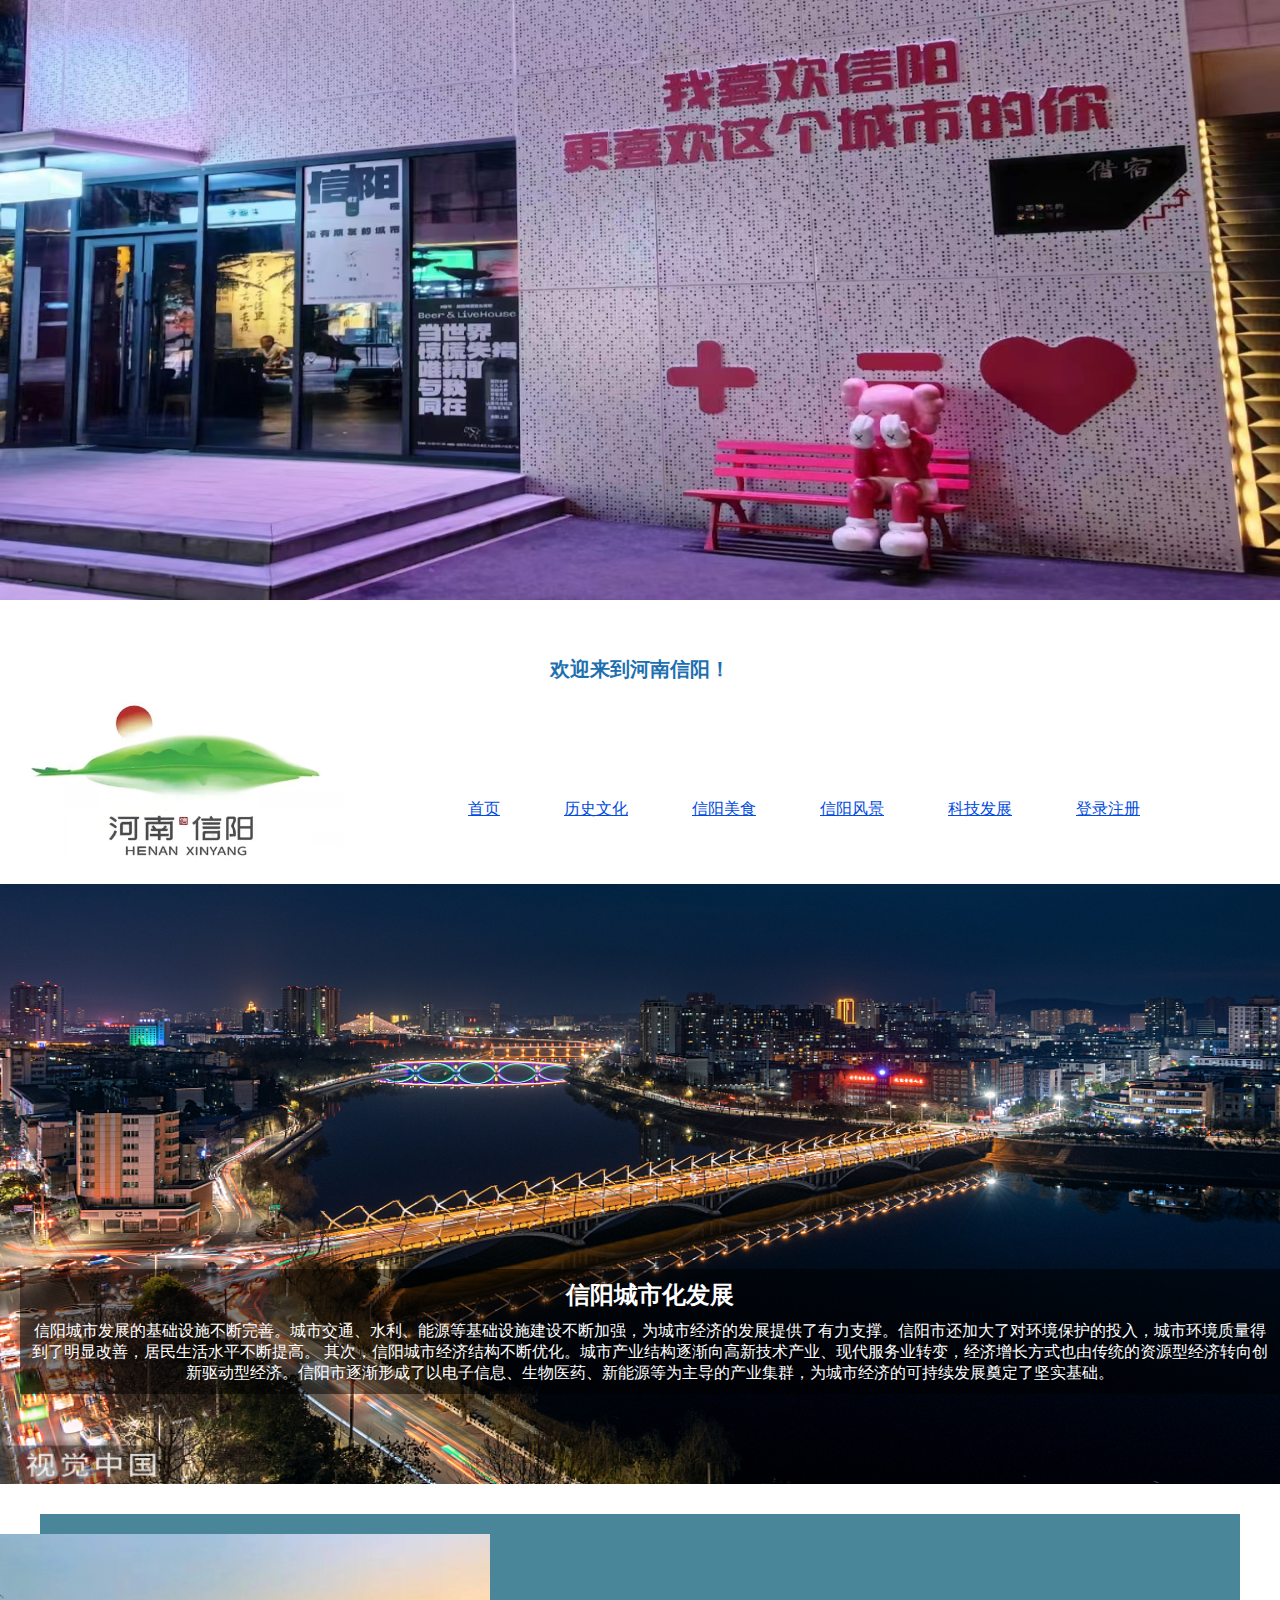
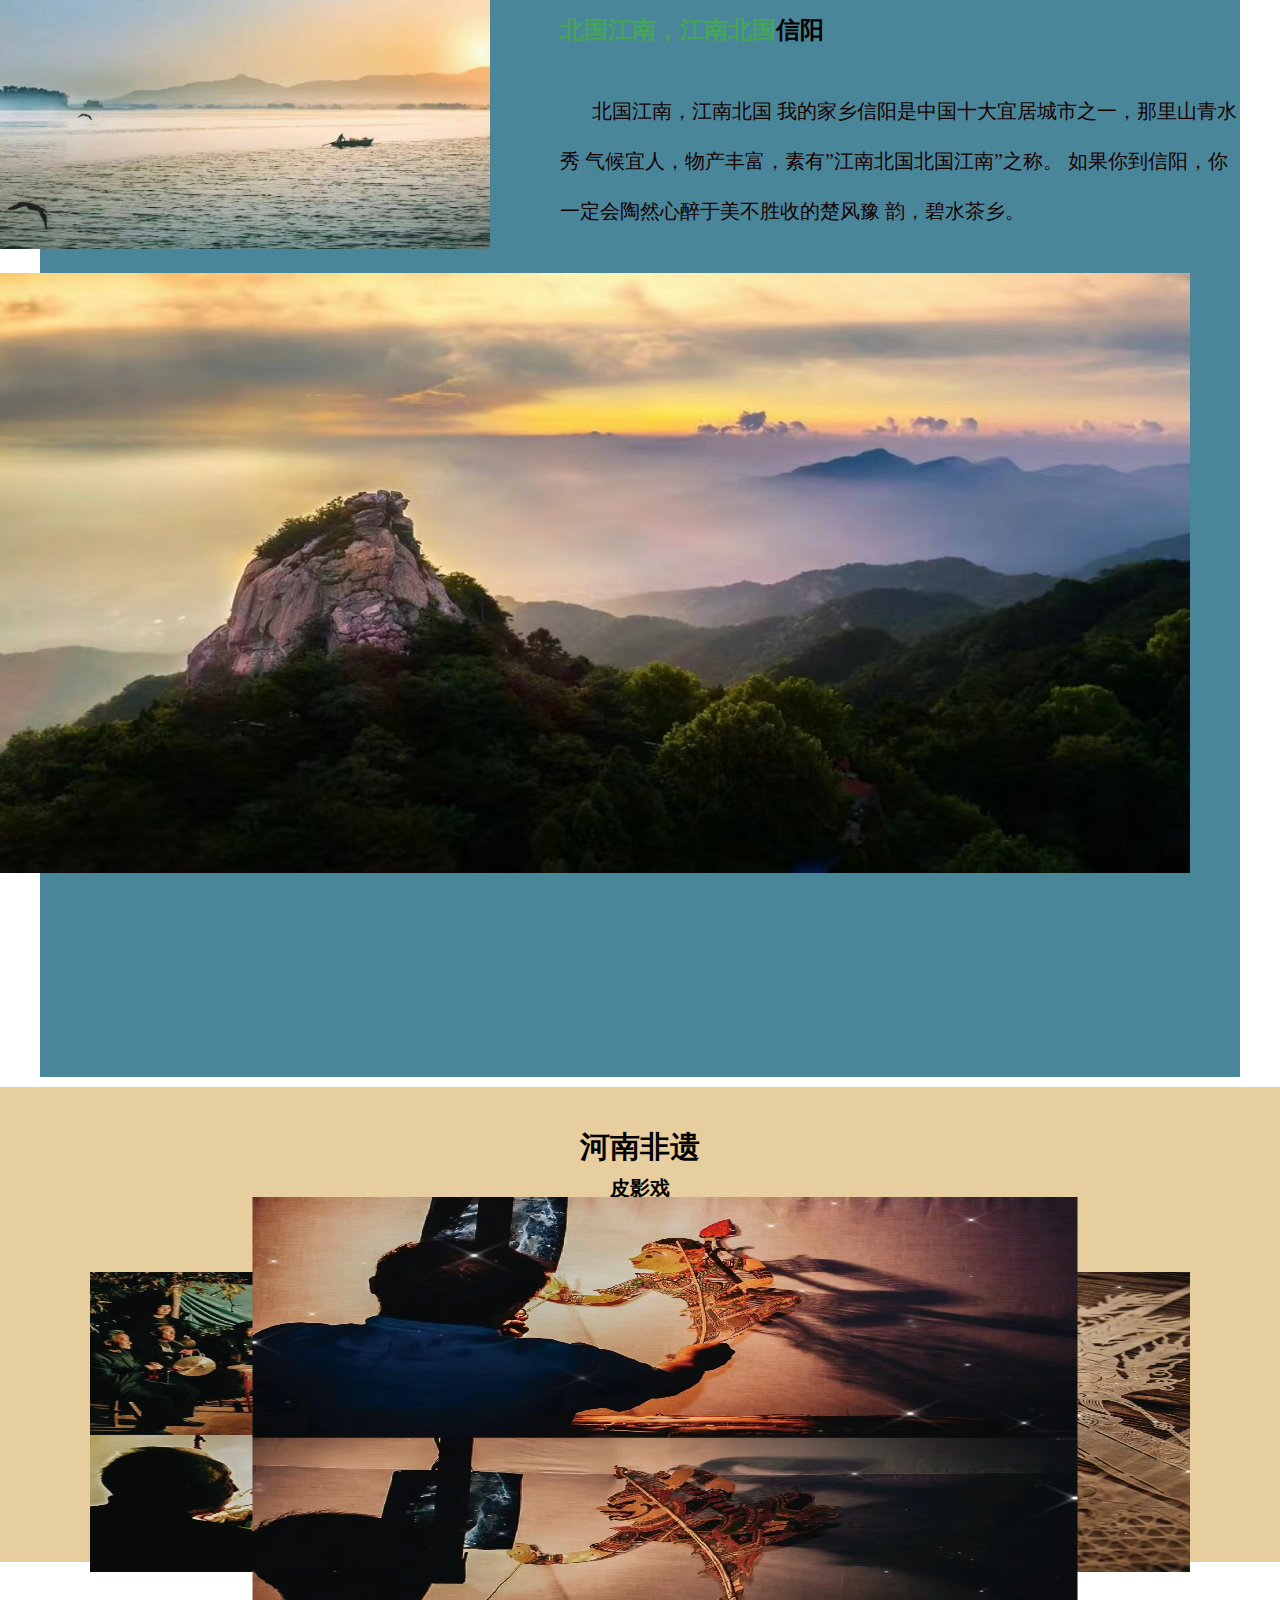
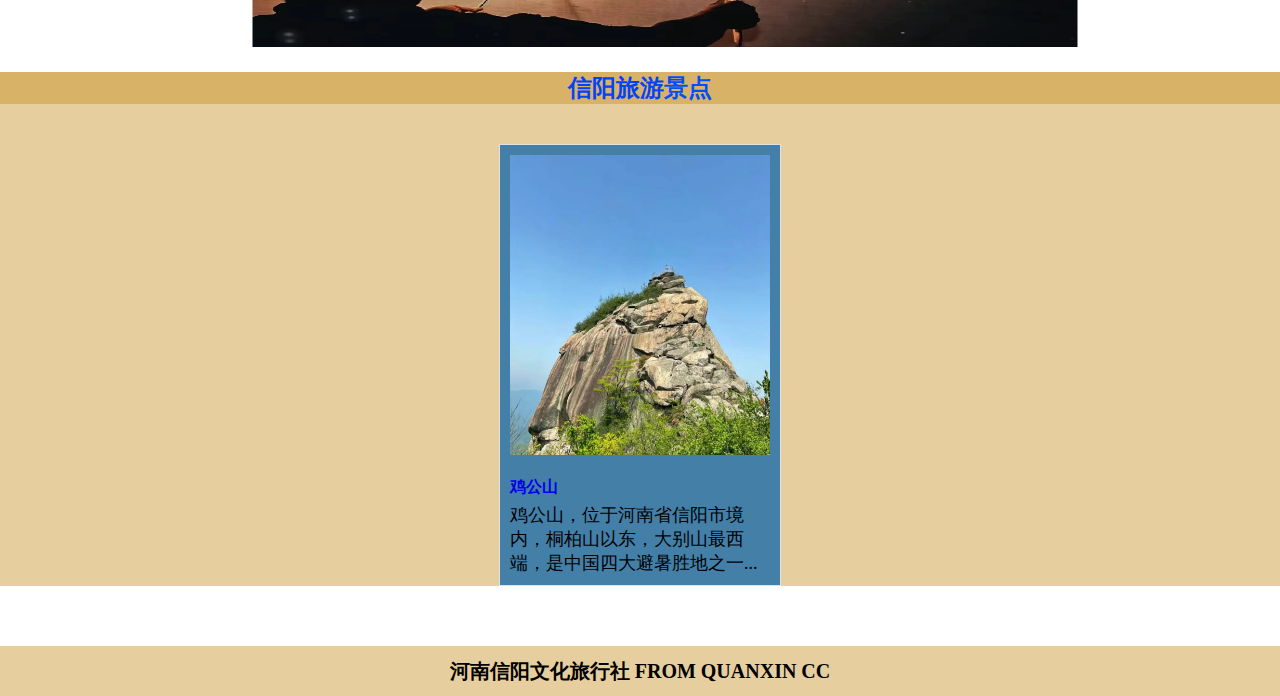
<file: index.html>
﻿<!DOCTYPE html>
<html lang="en">

<head>
    <meta charset="UTF-8">
    <meta http-equiv="X-UA-Compatible" content="IE=edge">
    <meta name="viewport" content="width=device-width, initial-scale=1.0">
    <title>我的家乡河南信阳</title>
    <link rel="stylesheet" href="./css/style.css">
    <link rel="stylesheet" href="./css/index.css">
    <style type="text/css">
        * {
            margin: 0px;
            padding: 0px;
        }
    </style>
</head>

<body>
    <img src="./images/z1.jpg" alt="" style="height: 600px; width: 100%;">
    <div id="title" style="font-size: 50px;">
        <div>
            欢迎来到河南信阳！
        </div>
        <img src="images/logo1.png" alt="" style="height: 200px">
    </div>
    <nav>
        <div class="nav_list">
            <a href="./index.html">首页</a>
            <a href="./history.html">历史文化</a>
            <a href="./food.html">信阳美食</a>
            <a href="./view.html">信阳风景</a>
            <a href="./economy.html">科技发展</a>
            <a href="./login.html">登录注册</a>

        </div>
    </nav>
    <div id="banner">
        <img src="./images/a1.jpg" alt="" style="height: 600px; width: 100%;">
        <div class="banner-text">
            <h2>信阳城市化发展</h2>
            <p>信阳城市发展的基础设施不断完善。城市交通、水利、能源等基础设施建设不断加强，为城市经济的发展提供了有力支撑。信阳市还加大了对环境保护的投入，城市环境质量得到了明显改善，居民生活水平不断提高。

                其次，信阳城市经济结构不断优化。城市产业结构逐渐向高新技术产业、现代服务业转变，经济增长方式也由传统的资源型经济转向创新驱动型经济。信阳市逐渐形成了以电子信息、生物医药、新能源等为主导的产业集群，为城市经济的可持续发展奠定了坚实基础。</p>
        </div>
    </div>
    <div class="aboutxinyang">
        <img class="aboutxinyang_left" src="./images/a2.jpg" alt="">
        <img class="aboutxinyang-a" src="./images/xinyang.jpg" alt="">
        <div class="aboutxinyang_right" style="margin-left: 20px;">
            <h2><span>北国江南，江南北国</span>信阳</h2>
            <p>北国江南，江南北国 我的家乡信阳是中国十大宜居城市之一，那里山青水秀 气候宜人，物产丰富，素有”江南北国北国江南”之称。 如果你到信阳，你一定会陶然心醉于美不胜收的楚风豫 韵，碧水茶乡。
            </p>
        </div>
    </div>
    <div id="remen">
        <h2>河南非遗<br><span>皮影戏</span></h2>
        <div class="container">
            <div class="box">
                <img class="front" src="./images/a4.jpg" alt="PIC" style="height: 300px; width: 50%;">
                <img class="back" src="./images/a3.jpg" alt="PIC" style="height:  300px; width: 50%;">
                <img class="active" src="./images/a5.jpg" alt="PIC" style="height: 300px; width: 50%;">
                <div class="btns">
                    <span class="btn">&lt;</span>
                    <span class="btn">&gt;</span>
                </div>
            </div>
        </div>
    </div>


    <div id="information">
        <h2><span>信阳旅游</span>景点
        </h2>
        <ul class="more_list more_list2">
            <a href="jingdian1.html">
                <li>
                    <img src="./images/a6.jpg" alt="" style="height: 300px; width: 100%;">
                    <p class="more_list_title more_list_title2" >鸡公山
                    </p>
                    <p class="more_list_txt more_list_txt2">鸡公山，位于河南省信阳市境内，桐柏山以东，大别山最西端，是中国四大避暑胜地之一...</p>
                </li>
            </a>
        
        </ul>

    </div>

    <footer>
       河南信阳文化旅行社  FROM QUANXIN CC
    </footer>
</body>


</html>
<script src="./js/picture.js"></script>
</file>
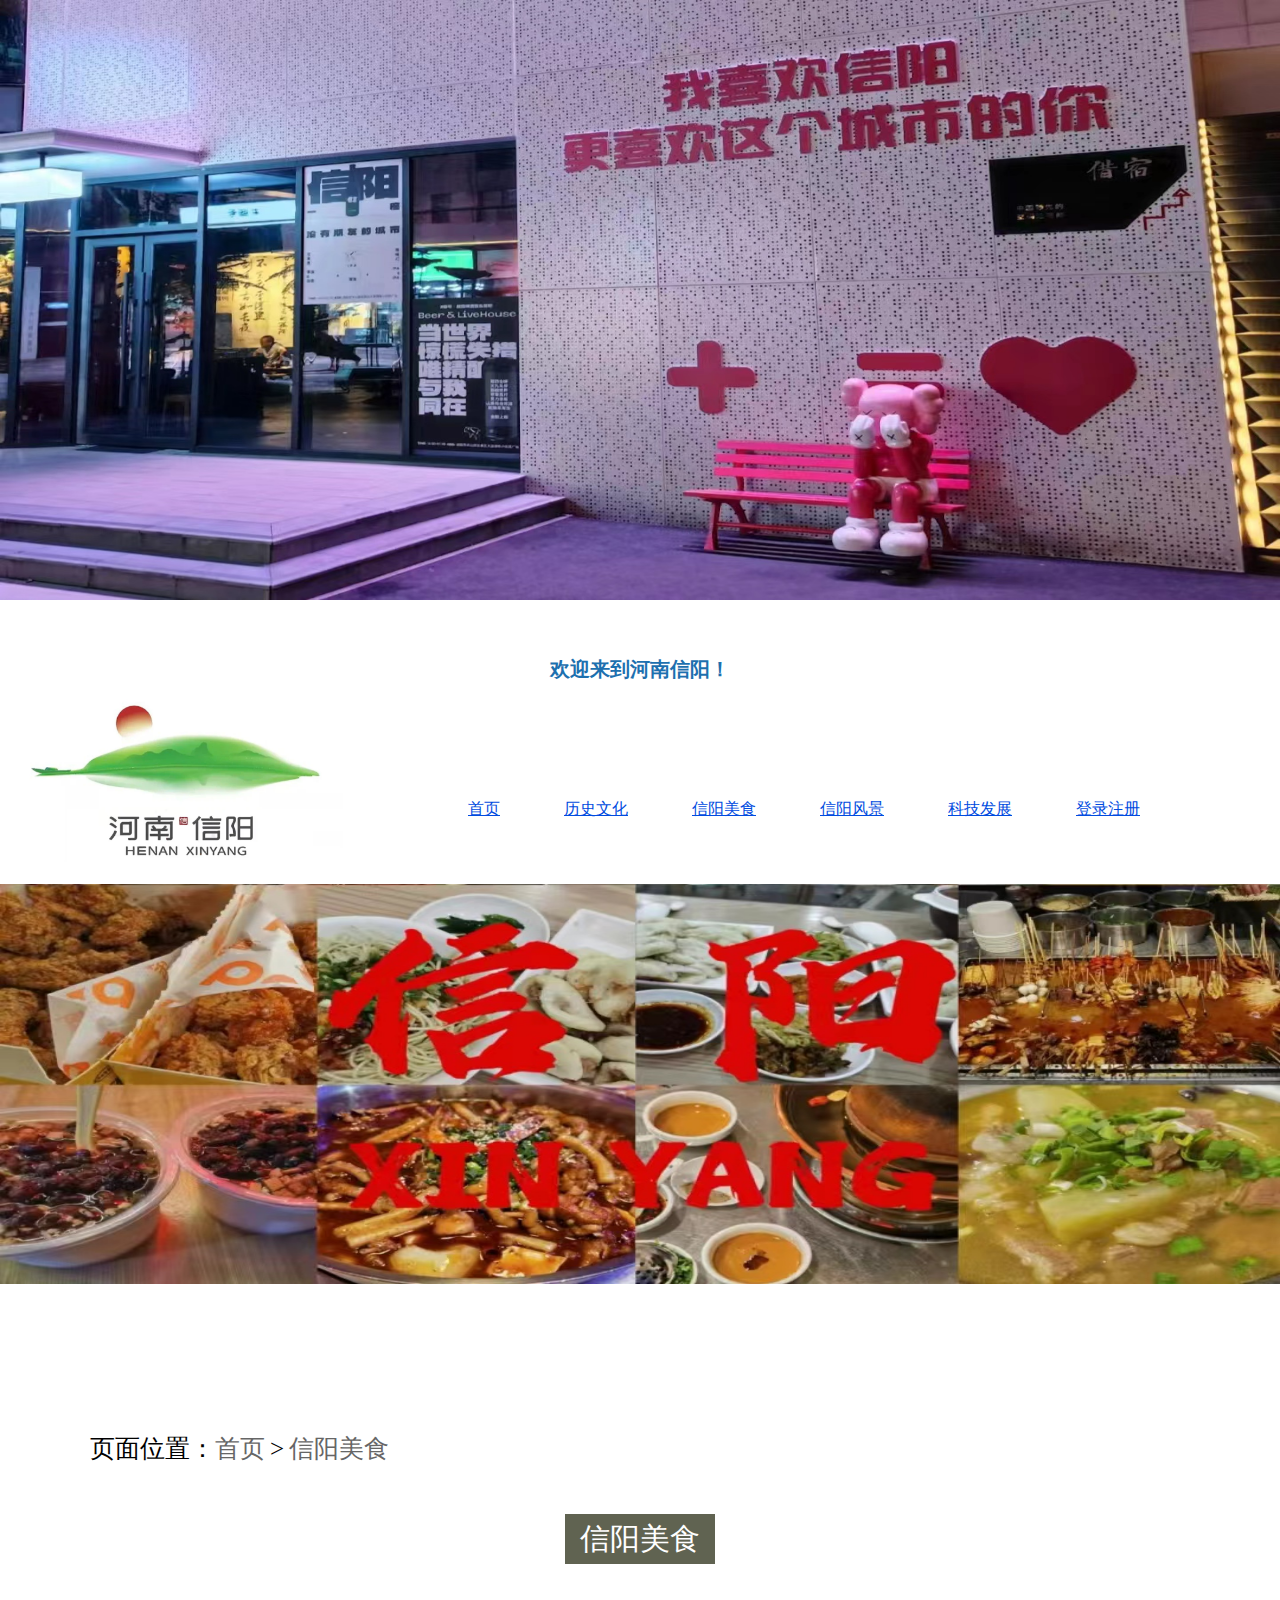
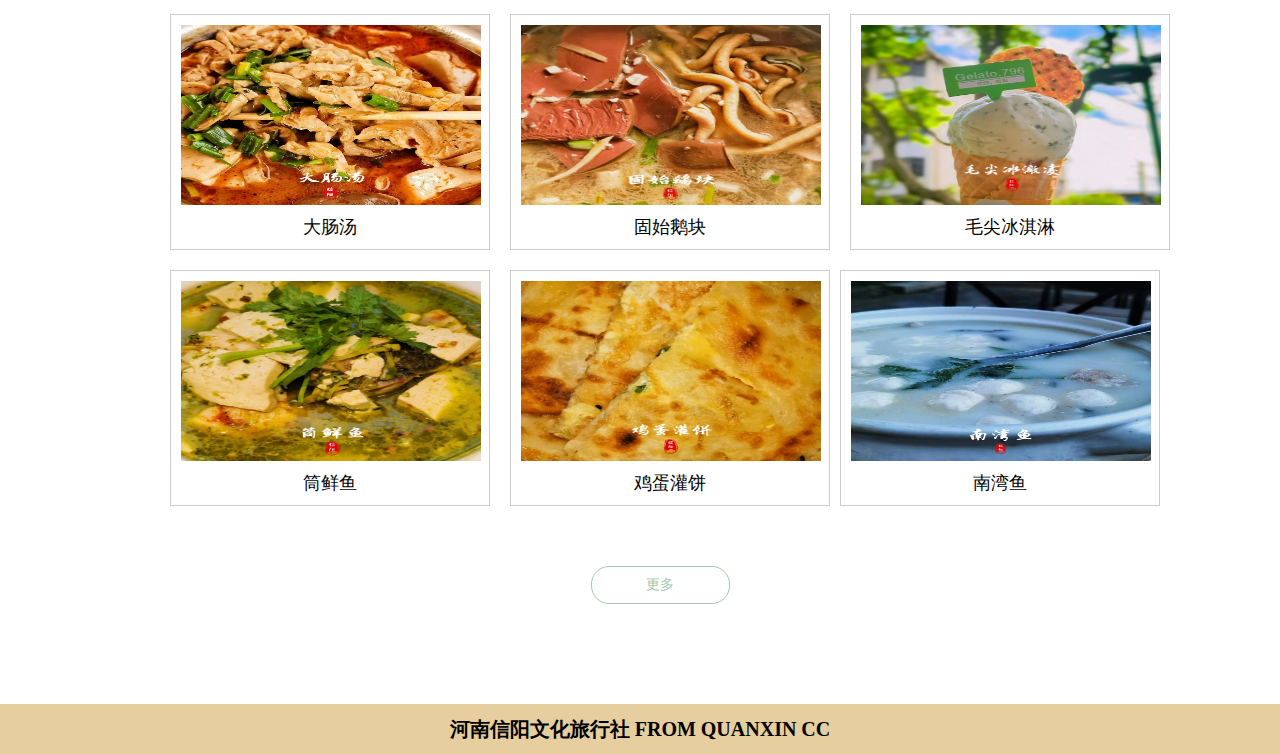
<file: food.html>
<!DOCTYPE html>
<html lang="en">

<head>
    <meta charset="UTF-8">
    <meta http-equiv="X-UA-Compatible" content="IE=edge">
    <meta name="viewport" content="width=device-width, initial-scale=1.0">
    <title>我的家乡河南信阳</title>
    <link rel="stylesheet" href="./css/style.css">
    <link rel="stylesheet" href="./css/food.css">
    <style type="text/css">
        *{
            margin: 0px;
            padding: 0px;
        }
    </style>
</head>

<body>
    <img src="./images/z1.jpg" alt="" style="height: 600px; width: 100%;">
    <div id="title" style="font-size: 50px;">
        <div>
            欢迎来到河南信阳！
        </div>
        <img src="images/logo1.png" alt="" style="height: 200px ">
    </div>
    <nav>
        <div class="nav_list">
            <a href="./index.html">首页</a>
            <a href="./history.html">历史文化</a>
            <a href="./food.html">信阳美食</a>
            <a href="./view.html">信阳风景</a>
            <a href="./economy.html">科技发展</a>
            <a href="./login.html">登录注册</a>

        </div>
    </nav>
    <div id="banner">
        <img src="./images/c1.jpg" alt=""  style="height: 400px;">
    </div>
    <div id="little_nav">
        <span>页面位置：<a href="./index.html">首页</a><span class="little_navmore">></span><a href="./food.html">信阳美食</a>
        </span>
    </div>
    <div id="meishi_main">
        <div class="list_h4">
            <a href="">信阳美食</a>
        </div>
        <div class="meishi_main_list" style="position: relative;left: 70px;">
            <ul>
                <li>
                    <a >
                        <img src="./images/c2.jpg" alt="">
                        <p>大肠汤</p>
                    </a>
                </li>
                <li>
                    <a >
                        <img src="./images/c3.jpg" alt="">
                        <p>固始鹅块</p>
                    </a>
                </li>
                <li>
                    <a >
                        <img src="./images/c4.jpg" alt="">
                        <p>毛尖冰淇淋</p>
                    </a>
                </li>
                <li>
                    <a >
                        <img src="./images/c5.jpg" alt="">
                        <p>筒鲜鱼</p>
                    </a>
                </li>
                <li>
                    <a >
                        <img src="./images/c6.jpg" alt="">
                        <p>鸡蛋灌饼</p>
                    </a>
                </li>
                <li>
                    <a >
                        <img src="./images/c7.jpg" alt="">
                        <p>南湾鱼</p>
                    </a>
                </li>
            </ul>
            <a href="#" class="more_suplist" style="position: relative;left: -50px;">更多</a>
        </div>
       
    </div>
   
   
    <footer>
        河南信阳文化旅行社  FROM QUANXIN CC
    </footer>
</body>

</html>
</file>
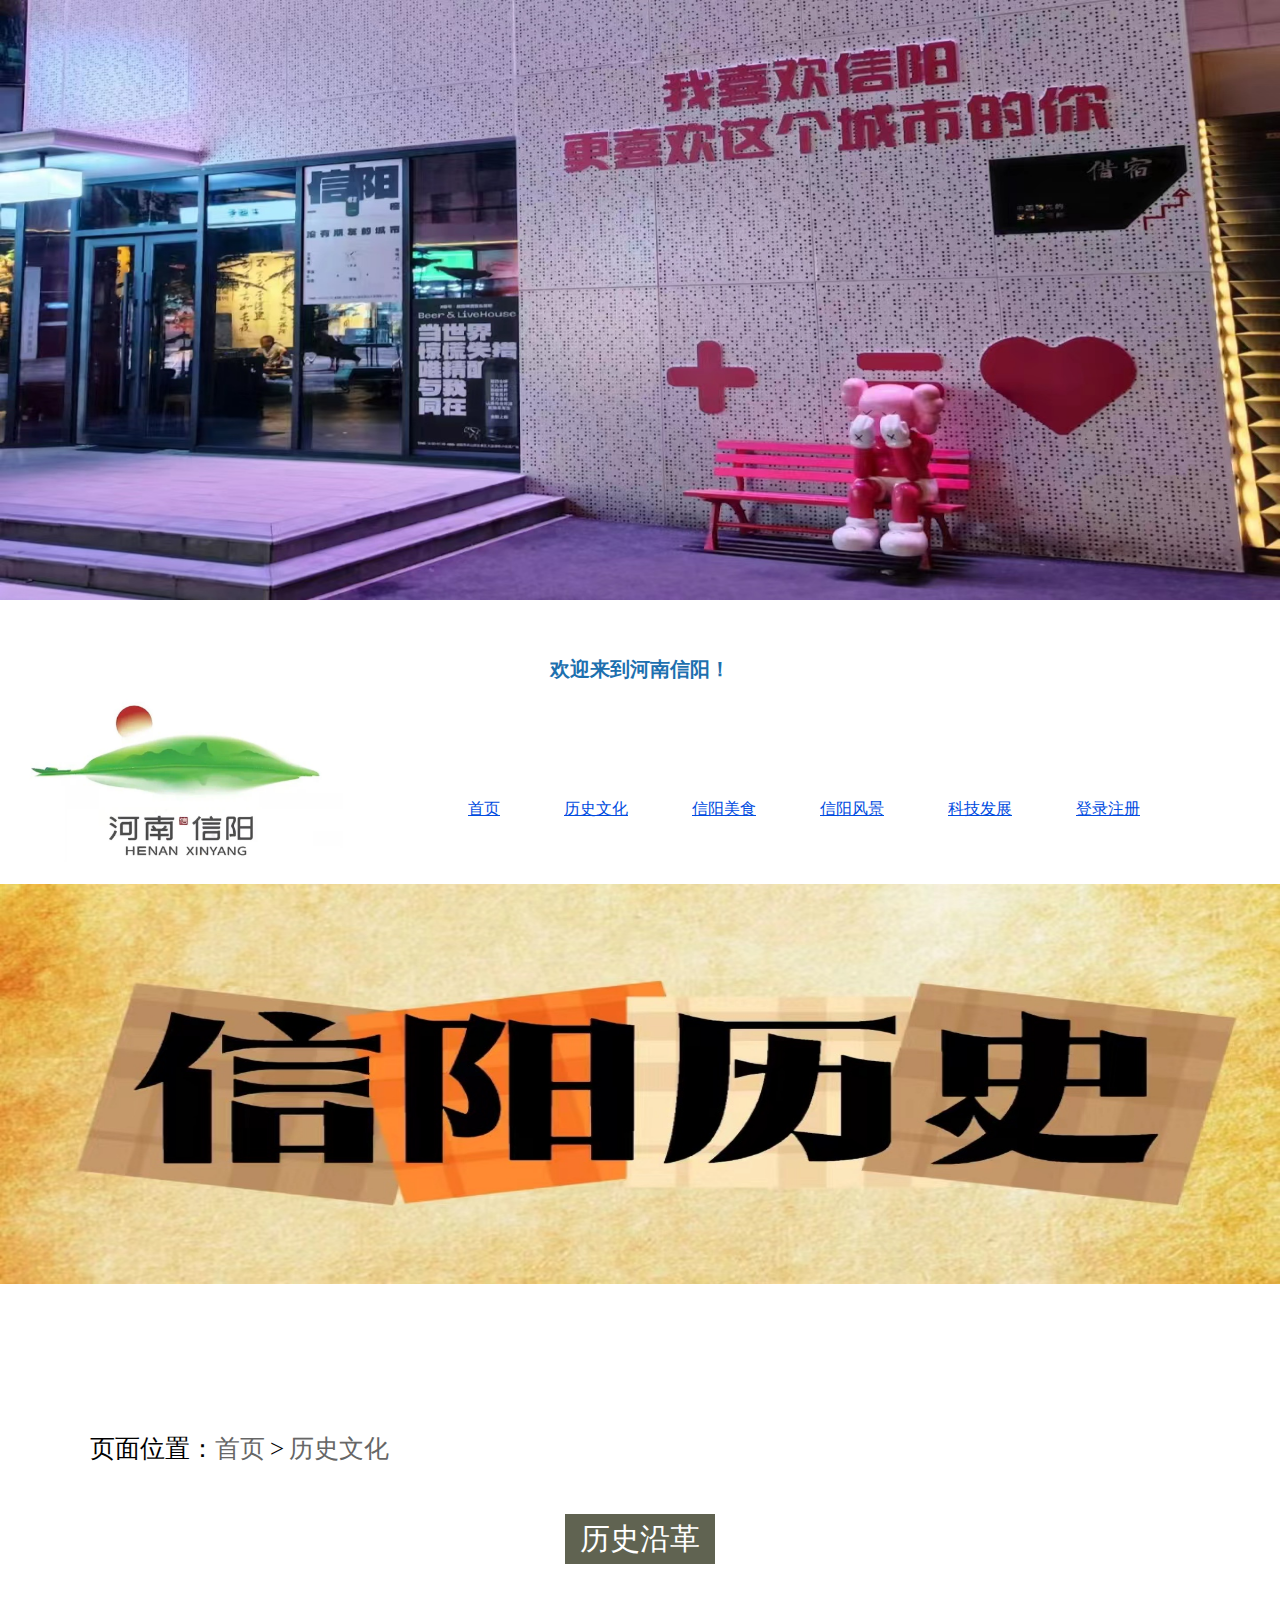
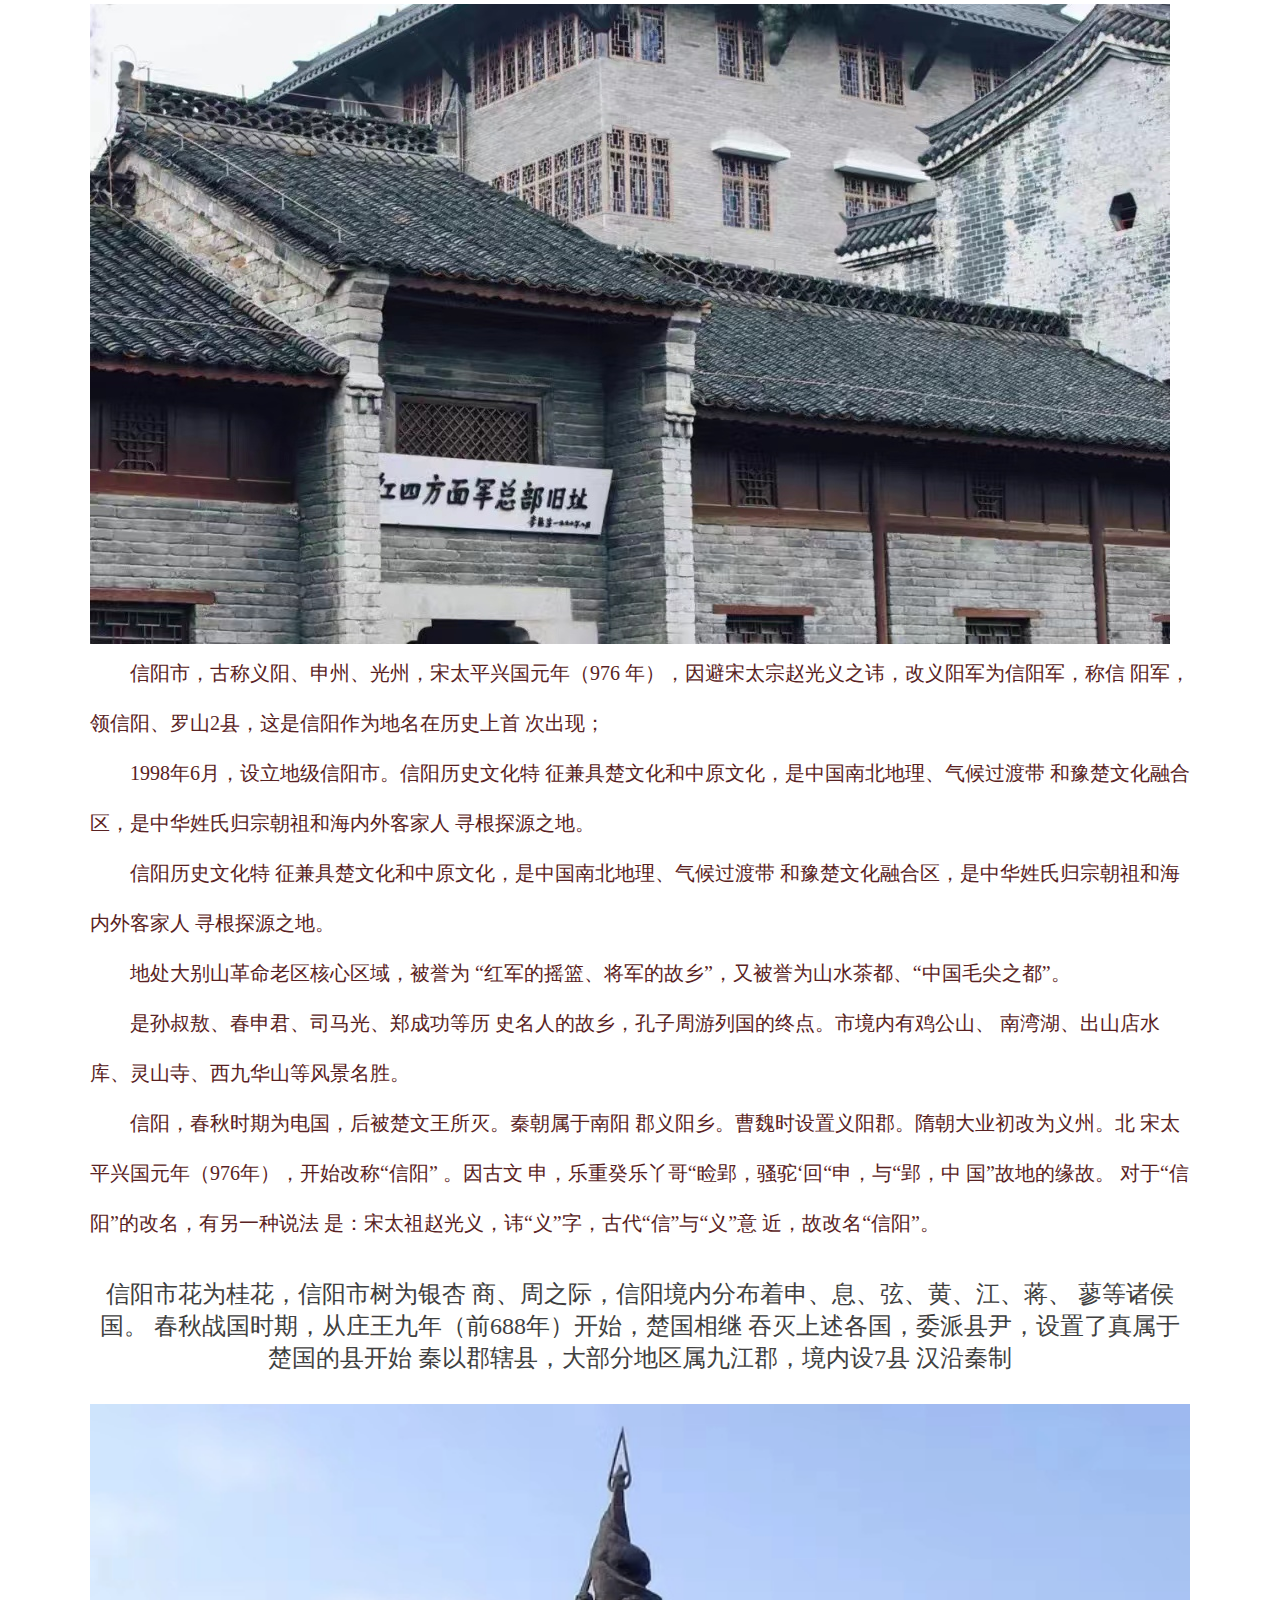
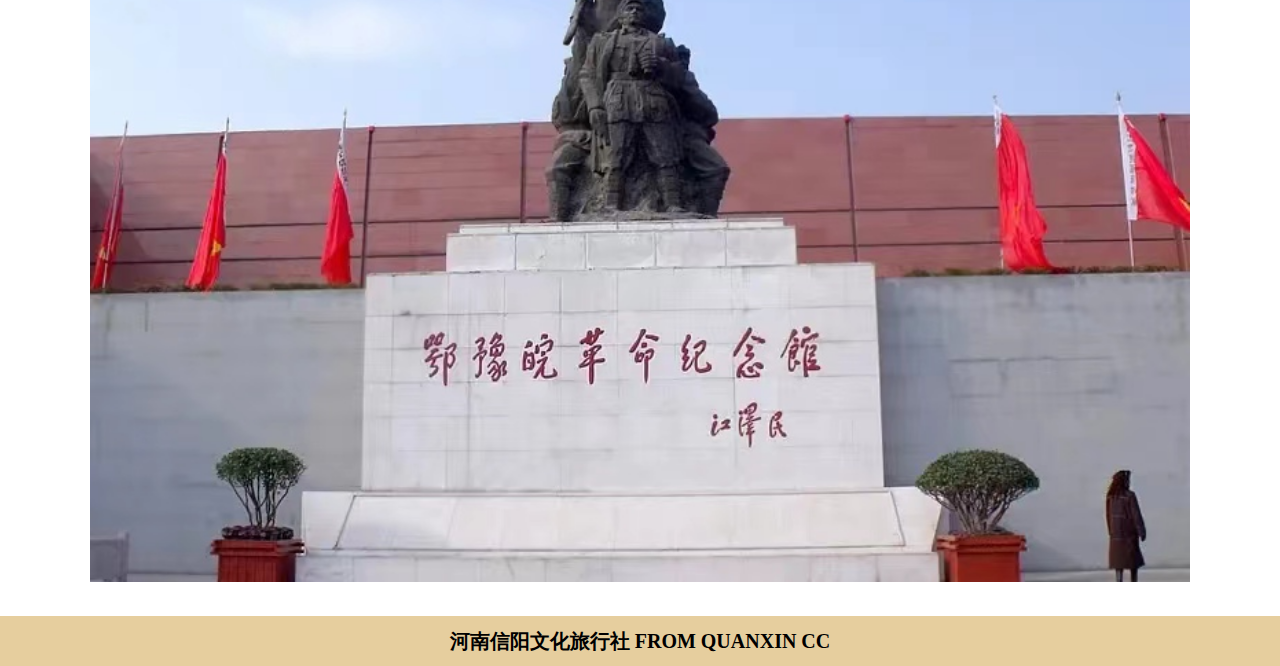
<file: history.html>
<!DOCTYPE html>
<html lang="en">

<head>
    <meta charset="UTF-8">
    <meta http-equiv="X-UA-Compatible" content="IE=edge">
    <meta name="viewport" content="width=device-width, initial-scale=1.0">
    <title>我的家乡河南信阳</title>
    <link rel="stylesheet" href="./css/style.css">
    <link rel="stylesheet" href="./css/history.css">
    <style type="text/css">
        * {
            margin: 0px;
            padding: 0px;
        }
    </style>
</head>

<body>
    <img src="./images/z1.jpg" alt="" style="height: 600px; width: 100%;">
    <div id="title" style="font-size: 50px;">
        <div>
            欢迎来到河南信阳！
        </div>
        <img src="images/logo1.png" alt="" style="height: 200px ">
    </div>
    <nav>
        <div class="nav_list">
            <a href="./index.html">首页</a>
            <a href="./history.html">历史文化</a>
            <a href="./food.html">信阳美食</a>
            <a href="./view.html">信阳风景</a>
            <a href="./economy.html">科技发展</a>
            <a href="./login.html">登录注册</a>

        </div>
    </nav>
    <div id="banner">
        <img src="./images/z2.jpg" alt="" style="height: 400px;">
    </div>
    <div id="little_nav">
        <span>页面位置：<a href="./index.html">首页</a><span class="little_navmore">></span><a href="./history.html">历史文化</a>
        </span>
    </div>
    <div id="xinyang_main">
        <div class="list_h4">
            <a href="">历史沿革</a>
        </div>
        <img src="./images/b2.jpg" alt="">
        <p>
            信阳市，古称义阳、申州、光州，宋太平兴国元年（976 年），因避宋太宗赵光义之讳，改义阳军为信阳军，称信 阳军，领信阳、罗山2县，这是信阳作为地名在历史上首 次出现；
        </p>
        <p>
            1998年6月，设立地级信阳市。信阳历史文化特 征兼具楚文化和中原文化，是中国南北地理、气候过渡带 和豫楚文化融合区，是中华姓氏归宗朝祖和海内外客家人 寻根探源之地。
        </p>
        <p>
            信阳历史文化特 征兼具楚文化和中原文化，是中国南北地理、气候过渡带 和豫楚文化融合区，是中华姓氏归宗朝祖和海内外客家人 寻根探源之地。
        </p>
        <p>
            地处大别山革命老区核心区域，被誉为 “红军的摇篮、将军的故乡”，又被誉为山水茶都、“中国毛尖之都”。
        </p>
        <p>
            是孙叔敖、春申君、司马光、郑成功等历 史名人的故乡，孔子周游列国的终点。市境内有鸡公山、 南湾湖、出山店水库、灵山寺、西九华山等风景名胜。
        </p>
        <p>
            信阳，春秋时期为电国，后被楚文王所灭。秦朝属于南阳 郡义阳乡。曹魏时设置义阳郡。隋朝大业初改为义州。北 宋太平兴国元年（976年），开始改称“信阳” 。因古文 申，乐重癸乐丫哥“睑郢，骚驼‘回“申，与“郢，中 国”故地的缘故。
            对于“信阳”的改名，有另一种说法 是：宋太祖赵光义，讳“义”字，古代“信”与“义”意 近，故改名“信阳”。
        </p>
        <h5>
            信阳市花为桂花，信阳市树为银杏 商、周之际，信阳境内分布着申、息、弦、黄、江、蒋、 蓼等诸侯国。 
            春秋战国时期，从庄王九年（前688年）开始，楚国相继 吞灭上述各国，委派县尹，设置了真属于楚国的县开始 秦以郡辖县，大部分地区属九江郡，境内设7县 汉沿秦制
        </h5>
        <img src="./images/history1.jpg" alt="" style="height: auto;" width="100%">
    </div>

    <footer>
        河南信阳文化旅行社  FROM QUANXIN CC
    </footer>
</body>

</html>
</file>
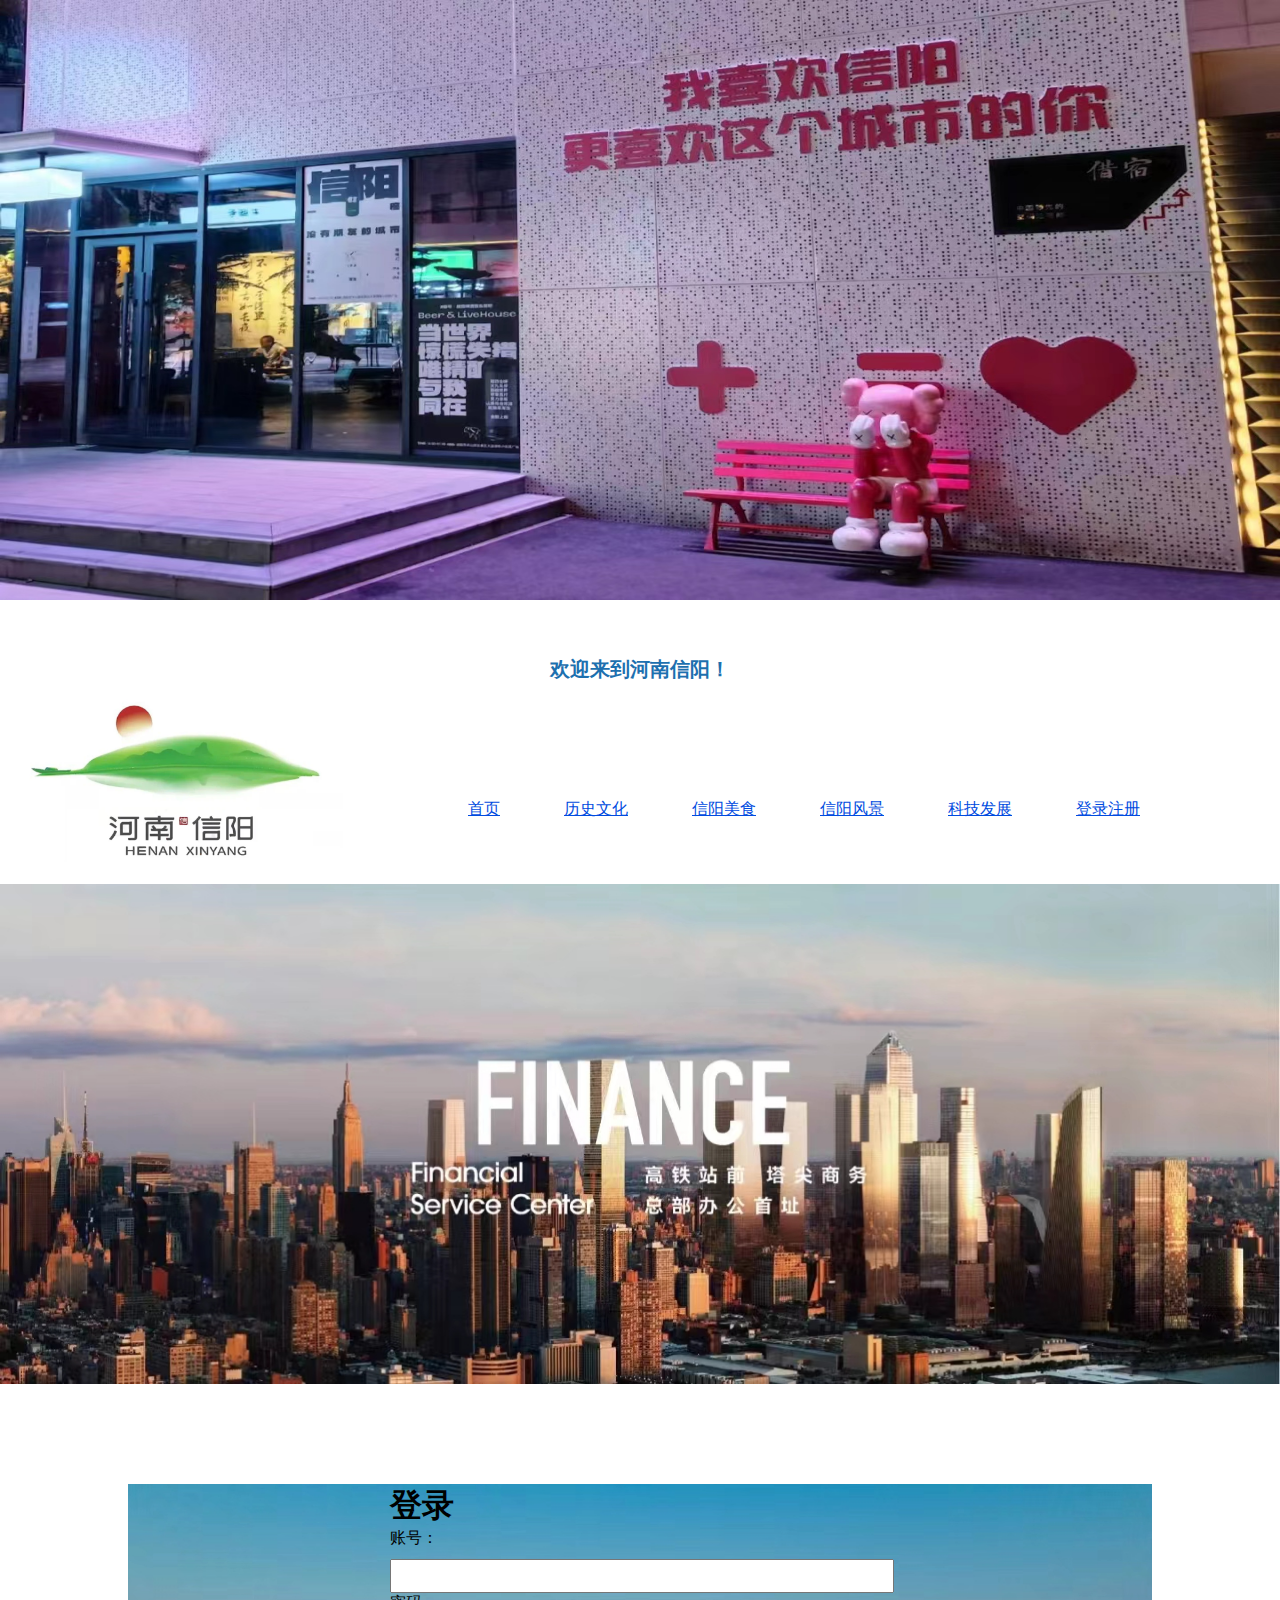
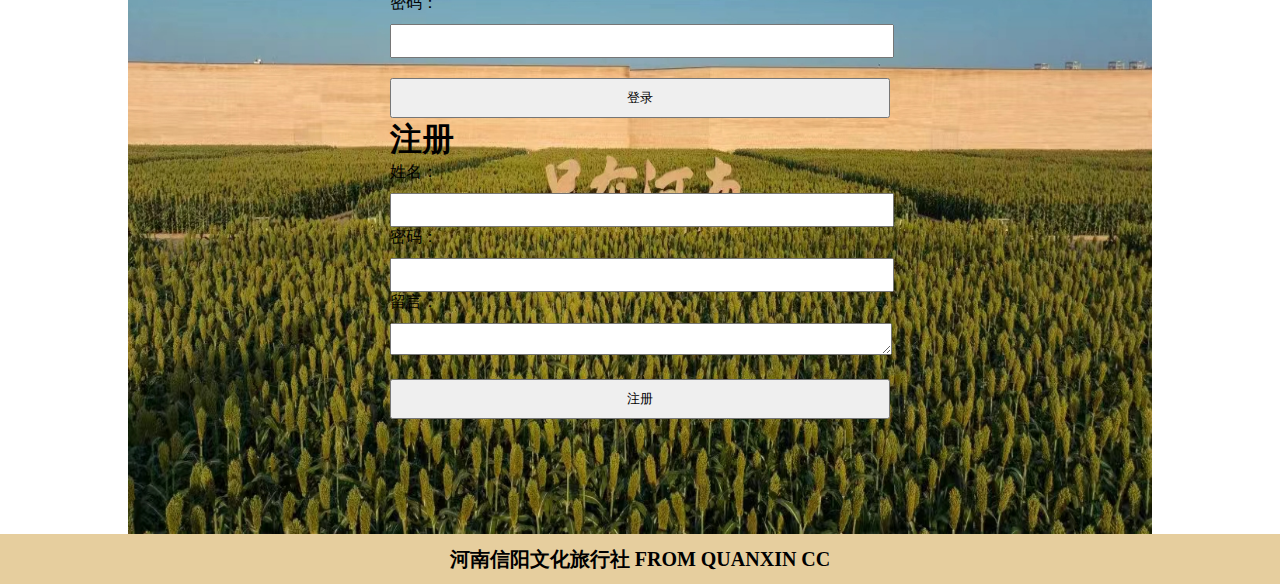
<file: login.html>
<!DOCTYPE html>
<html lang="en">
<head>
    <meta charset="UTF-8">
    <meta http-equiv="X-UA-Compatible" content="IE=edge">
    <meta name="viewport" content="width=device-width, initial-scale=1.0">
    <title>我的家乡河南信阳</title>
    <link rel="stylesheet" href="./css/style.css">
    <link rel="stylesheet" href="./css/history.css">
    <style>
        * {
            margin: 0;
            padding: 0;
        }
        .contactus_main_box {
            display: flex;
            justify-content: center;
            align-items: center;
        }
        .ff {
            width: 500px;
            margin: 0 auto;
        }
        .ff input, .ff textarea, .ff button {
            width: 100%;
            margin-top: 10px;
        }
        .ff input[type="text"], .ff input[type="password"], .ff textarea {
            height: 30px;
        }
        .ff button {
            height: 40px;
            margin-top: 20px;
        }
        .error {
            color: red;
        }
    </style>
    <script>
        function validateForm(event) {
            var username = document.getElementById("username").value;
            var password = document.getElementById("password").value;
            var message = document.getElementById("message");
            
            if (username === "" || password === "") {
                message.textContent = "账号和密码不能为空！";
                event.preventDefault(); // 阻止表单提交
                return false;
            }
            // 可以添加更多的验证逻辑
            
            message.textContent = ""; // 清除错误信息
            return true;
        }
    </script>
</head>
<body>
    <img src="./images/z1.jpg" alt="" style="height: 600px; width: 100%;">
    <div id="title" style="font-size: 50px;">
        <div>
            欢迎来到河南信阳！
        </div>
        <img src="images/logo1.png" alt="" style="height: 200px;">
    </div>
    <!-- 导航栏代码 -->
    <nav>
        <div class="nav_list">
            <a href="./index.html">首页</a>
            <a href="./history.html">历史文化</a>
            <a href="./food.html">信阳美食</a>
            <a href="./view.html">信阳风景</a>
            <a href="./economy.html">科技发展</a>
            <a href="./login.html">登录注册</a>

        </div>
    </nav>
    <div id="banner">
        <img src="./images/g1.jpg" alt="" style="height: 500px;">
    </div>
    <!-- 页面位置导航 -->
    <div id="little_nav">
        <!-- 页面位置链接 -->
    </div>
    <div id="contactus_main" style="background-image: url(./images/g2.jpg); background-size: 80% 100%; background-repeat: no-repeat; background-position: center; height: 650px;">
        <div class="contactus_main_box">
            <div class="ff">
                <h1>登录</h1>
                <form onsubmit="return validateForm(event)">
                    账号：<input type="text" id="username" name="username" required>
                    密码：<input type="password" id="password" name="password" required>
                    <button type="submit">登录</button>
                    <p id="message" class="error"></p>
                </form>
            </div>
        </div>
        <div class="contactus_main_box">
            <div class="ff">
                <h1>注册</h1>
                <form>
                    姓名：<input type="text" id="fullname" name="fullname" required>
                    密码：<input type="password" id="password" name="password" required>
                    留言：<textarea id="message" name="message" required></textarea>
                    <button type="submit">注册</button>
                </form>
            </div>
        </div>
    </div>
    <!-- 页脚 -->
    <footer>
        河南信阳文化旅行社 FROM QUANXIN CC
    </footer>
</body>
</html>
</file>
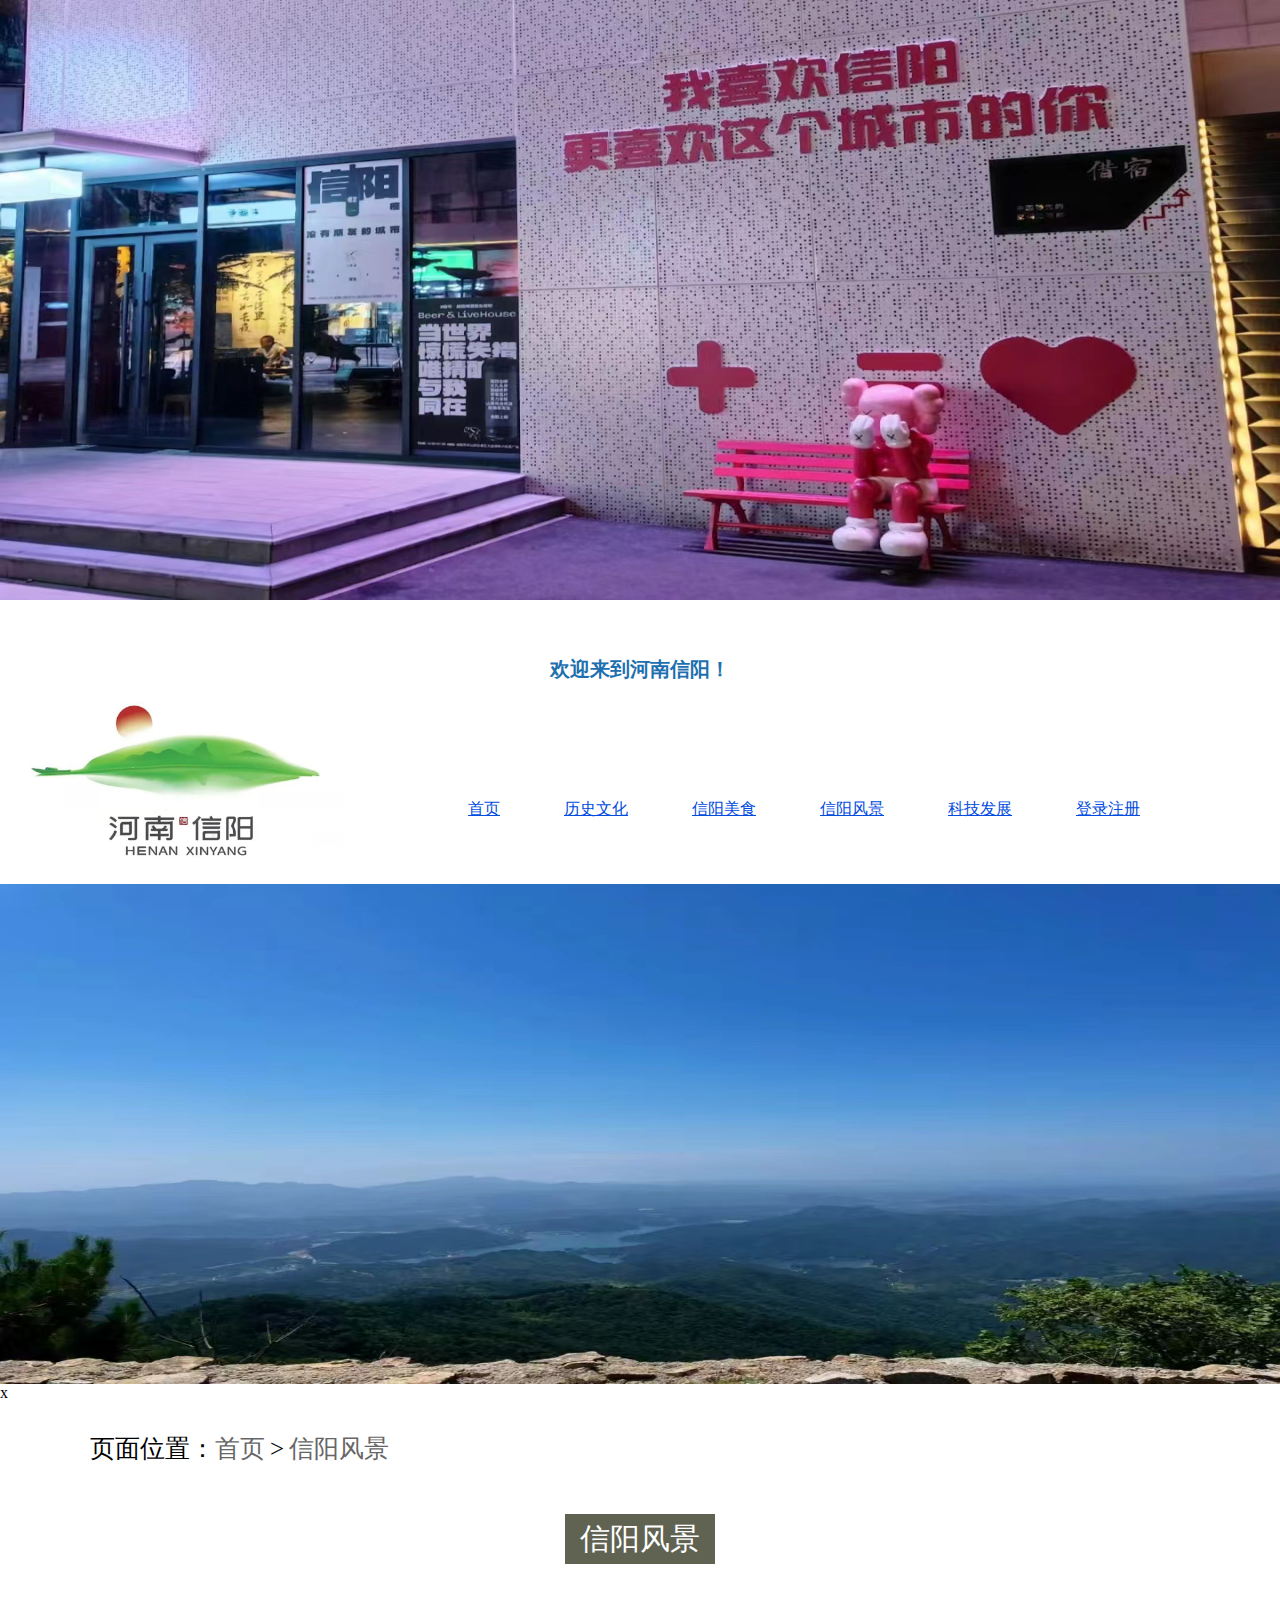
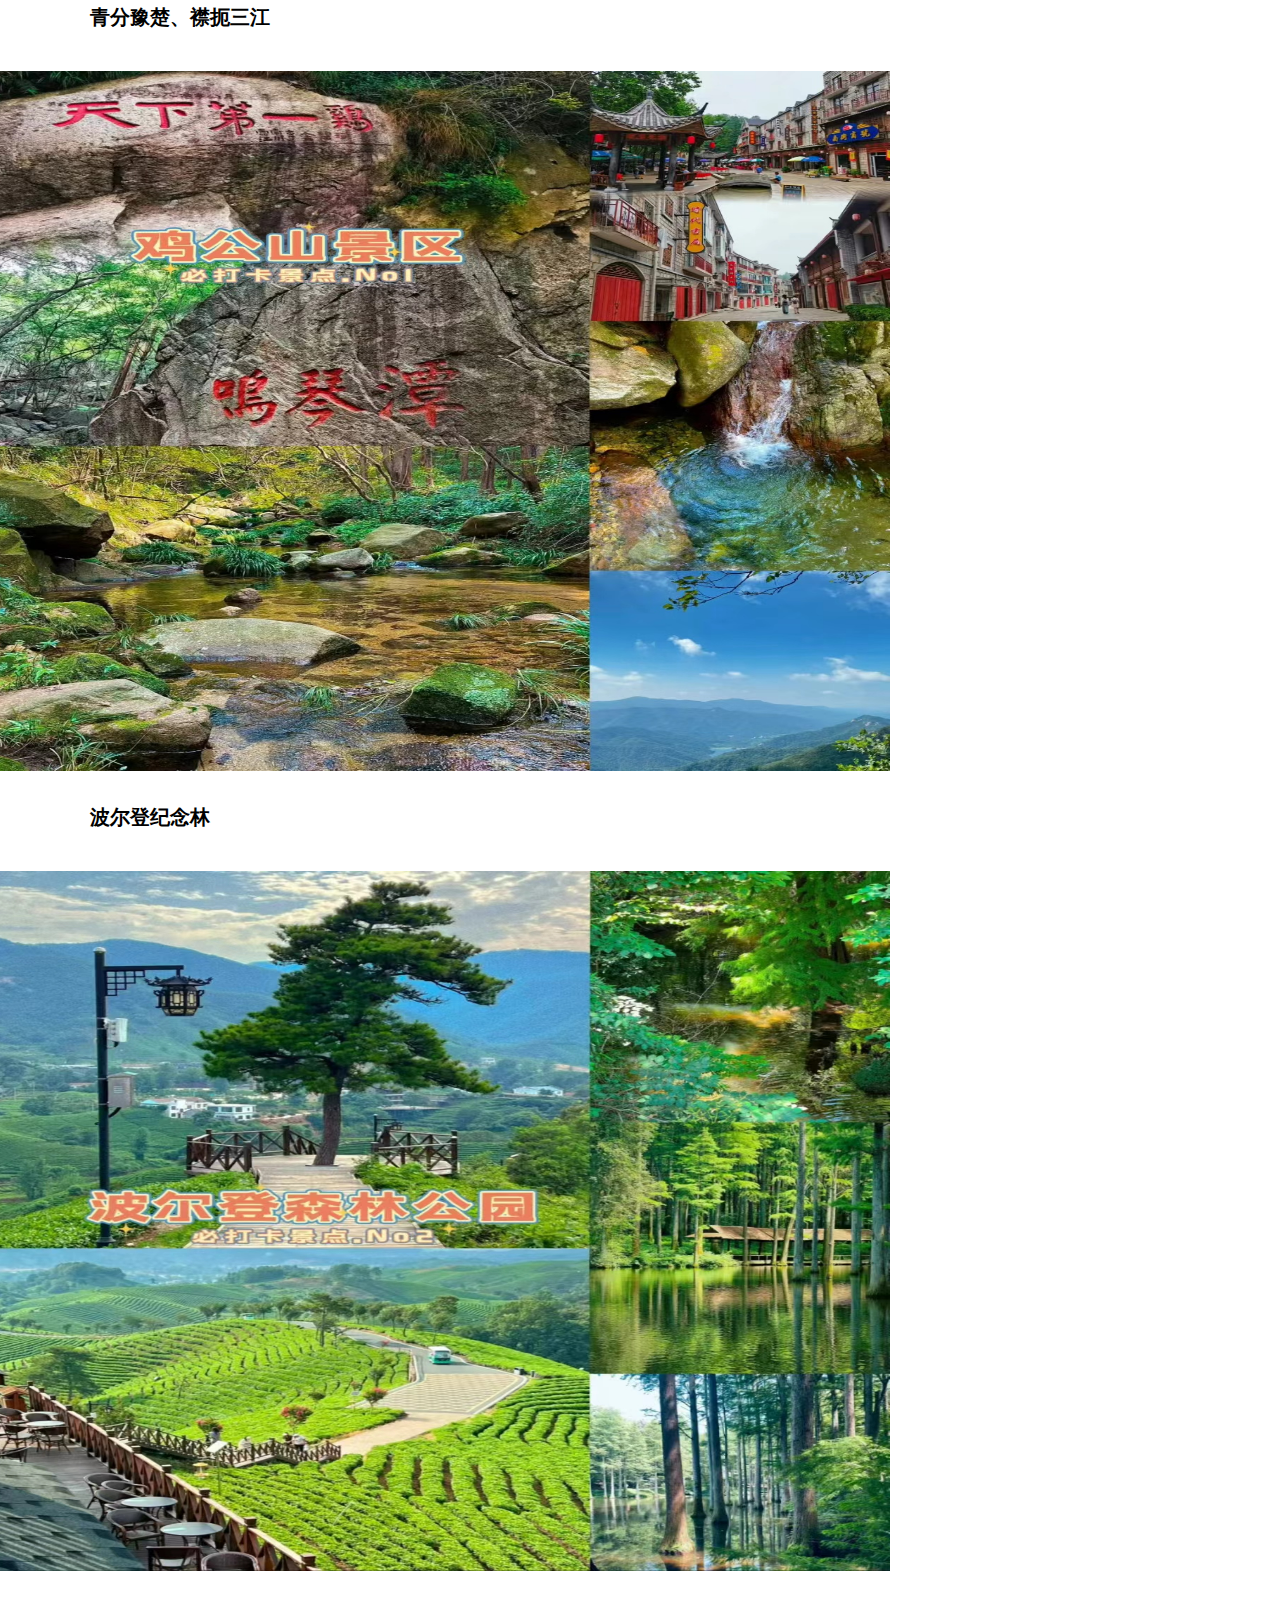
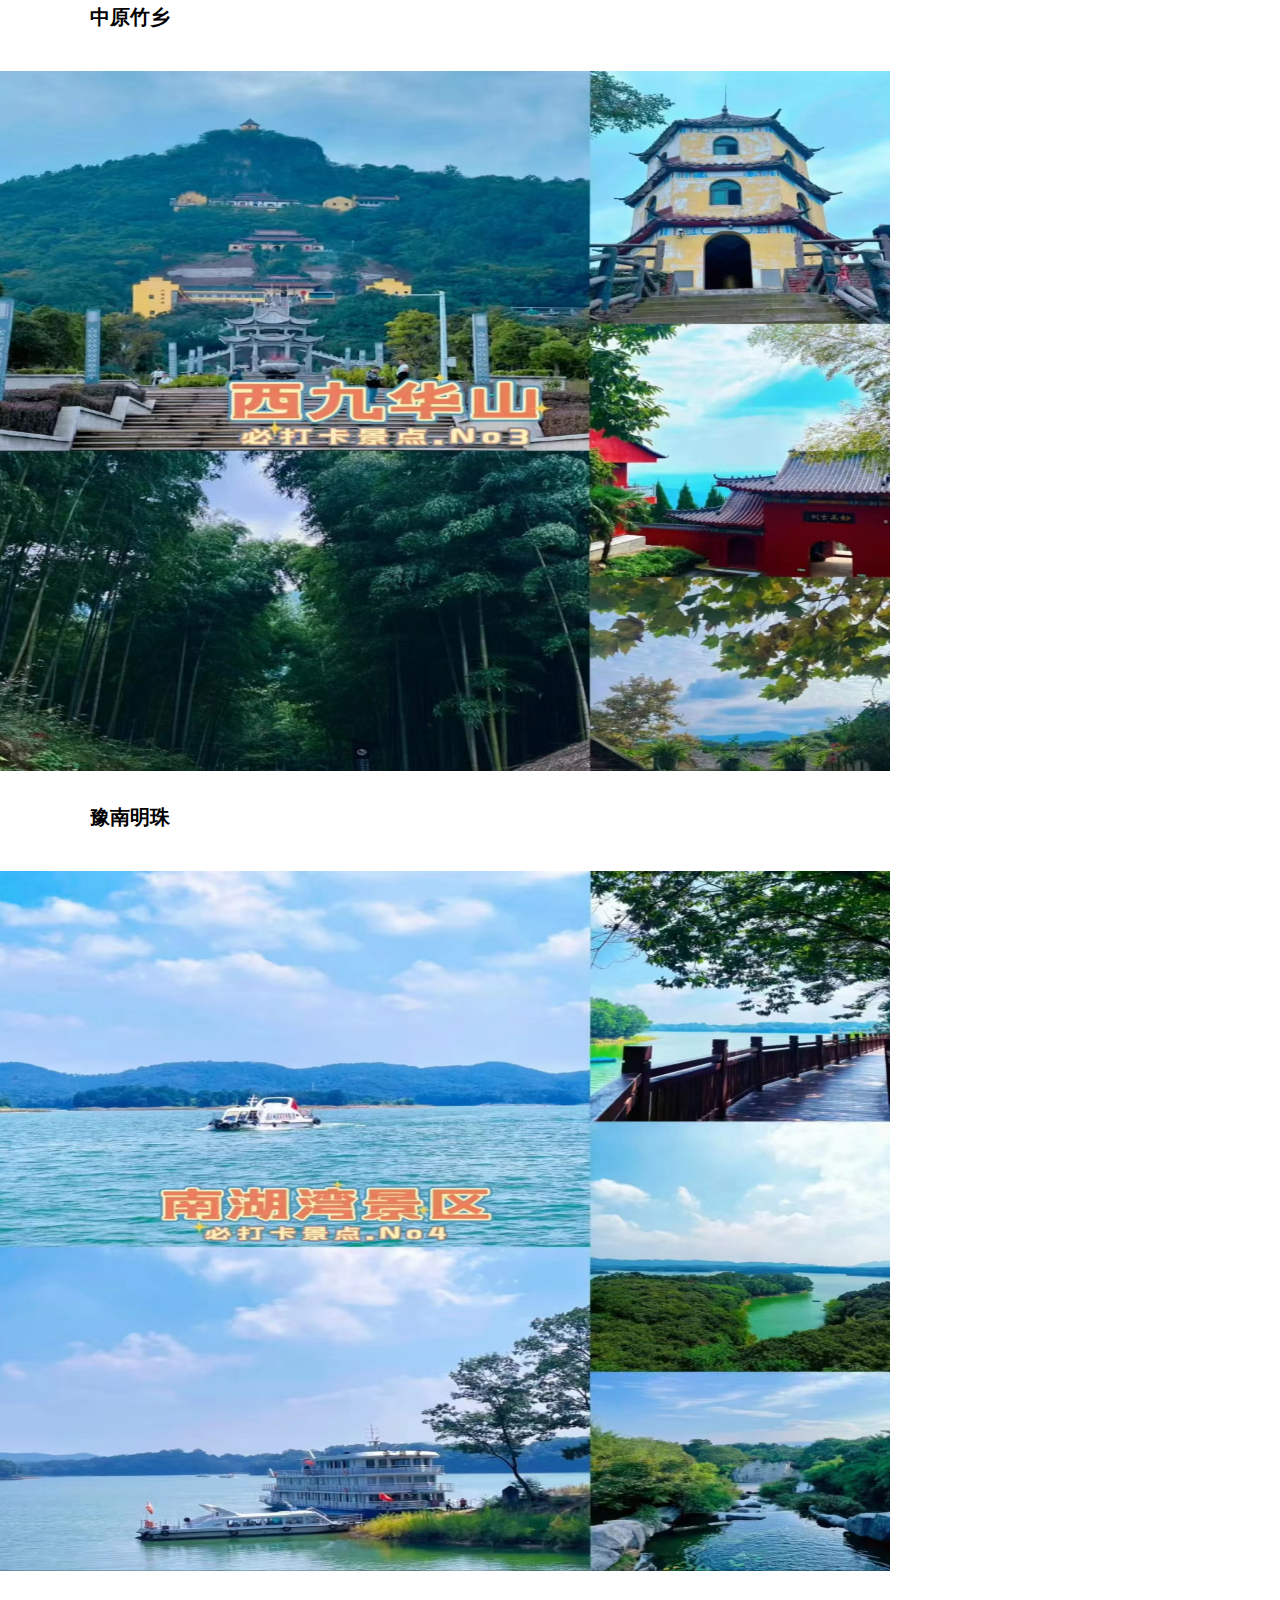
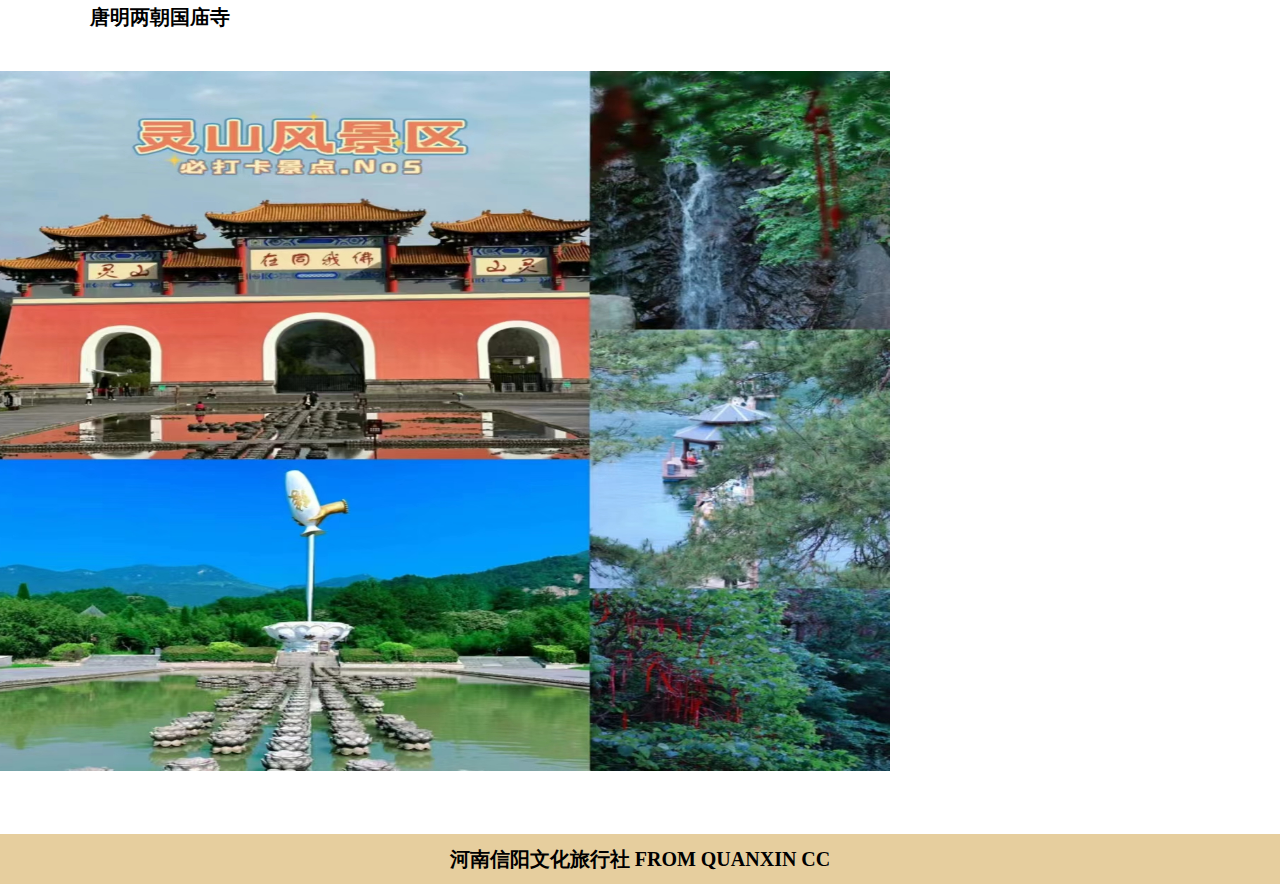
<file: view.html>
<!DOCTYPE html>
<html lang="en">

<head>
    <meta charset="UTF-8">
    <meta http-equiv="X-UA-Compatible" content="IE=edge">
    <meta name="viewport" content="width=device-width, initial-scale=1.0">
    <title>我的家乡河南信阳</title>
    <link rel="stylesheet" href="./css/style.css">
    <link rel="stylesheet" href="./css/history.css">
    <style type="text/css">
        * {
            margin: 0px;
            padding: 0px;
        }
    </style>
</head>

<body>
    <img src="./images/z1.jpg" alt="" style="height: 600px; width: 100%;">
    <div id="title" style="font-size: 50px;">
        <div>
            欢迎来到河南信阳！
        </div>
        <img src="images/logo1.png" alt="" style="height: 200px">
    </div>
    <nav>
        <div class="nav_list">
            <a href="./index.html">首页</a>
            <a href="./history.html">历史文化</a>
            <a href="./food.html">信阳美食</a>
            <a href="./view.html">信阳风景</a>
            <a href="./economy.html">科技发展</a>
            <a href="./login.html">登录注册</a>

        </div>
    </nav>
    <div id="banner">
        <img src="./images/e1.jpg" alt="" style="height: 500px;">x
    </div>
    <div id="little_nav">
        <span>页面位置：<a href="./index.html">首页</a><span class="little_navmore">></span><a href="./history.html">信阳风景</a>
        </span>
    </div>
    <div id="xinyang_main">
        <div class="list_h4">
            <a href="">信阳风景</a>
        </div>
        <div style="height: 800px;">
            <h1 style="font-size: 20px;">青分豫楚、襟扼三江</h1>
            <img src="./images/e2.jpg" alt="" style="width: 900px;height: 700px;position: relative;left: -100px;top: 40px;">
        </div>
        <div style="height: 800px;">
            <h1 style="font-size: 20px;">波尔登纪念林</h1>
            <img src="./images/e3.jpg" alt="" style="width: 900px;height: 700px;position: relative;left: -100px;top: 40px;">
        </div>
        <div style="height: 800px;">
            <h1 style="font-size: 20px;">中原竹乡</h1>
            <img src="./images/e4.jpg" alt="" style="width: 900px;height: 700px;position: relative;left: -100px;top: 40px;">
        </div>
        <div style="height: 800px;">
            <h1 style="font-size: 20px;">豫南明珠</h1>
            <img src="./images/e5.jpg" alt="" style="width: 900px;height: 700px;position: relative;left: -100px;top: 40px;">
        </div>
        <div style="height: 800px;">
            <h1 style="font-size: 20px;">唐明两朝国庙寺</h1>
            <img src="./images/e6.jpg" alt="" style="width: 900px;height: 700px;position: relative;left: -100px;top: 40px;">
        </div>
    </div>

    <footer>
        河南信阳文化旅行社  FROM QUANXIN CC
    </footer>
</body>

</html>
</file>
<file: css/style.css>
* {
    margin: 0px;
    padding: 0px;
    list-style: none;
}

#title {
    margin: 50px auto;
    height: 30px;
    background-color: #ffffff;
    color: #941515;
    text-align: center;
    color: black
}

#title>div {
    width: 1100px;
    margin: 0 auto;
    font-size: 20px;
    line-height: 30px;
    font-weight: bolder;
    color: #1d70af;
}

#title>div span:last-child {
    float: right;
}

nav {
    position: relative;
    width: 1100px;
    margin: 0 auto;
    height: 40px;
    padding: 20px 0px;
}



.nav_list {
    position: absolute;
    right: 50px;
    top: 50px;
    
}

.nav_list a {
    display: inline-block;
    height: 40px;
    line-height: 50px;
    text-decoration: underline;
    color: #004be0;
    margin-left: 60px;
}

.nav_list a:hover {
    color: #A5C7AC;
}

.more_suplist {
    display: block;
    width: 137px;
    height: 36px;
    margin: 0 auto;
    color: #A5C7AC;
    border: 1px solid #A5C7AC;
    border-radius: 18px;
    line-height: 36px;
    text-align: center;
    text-decoration: none;
    font-size: 14px;
    margin-top: 50px;
}

#footer_nav {
    background-color: #252525;
    padding: 40px;
    font-size: 0px;
}

#footer_nav ul {
    width: 1100px;
    margin: 0 auto;
}

#footer_nav li {
    display: inline-block;
    height: 160px;
    width: 20%;
    overflow: hidden;
}

#footer_nav li h4 {
    color: #CCCCCC;
    margin-bottom: 15px;
    font-size: 14px;
}

#footer_nav li p {
    color: #666666;
    font-size: 14px;
    line-height: 30px;
    cursor: pointer;
}

#footer_nav li p:hover {
    color: #A5C7AC;
}

footer {
    background-color:rgba(196, 140, 27, 0.427);
    color: #000000;
    font-size: 20px;
    font-weight: bolder;
    text-align: center;
    line-height: 50px;
}

#little_nav {
    width: 1100px;
    margin: 0 auto;
    line-height: 30px;
    font-size: 25px;
    padding: 20px 0px;
    margin-bottom: 30px;
}

#little_nav a {
    text-decoration: none;
    color: #666666;
}

.little_navmore {
    margin: 0px 5px;
}

.list_h4 {
    text-align: center;
    margin-bottom: 40px;
}

.list_h4 a {
    display: inline-block;
    background-color: rgb(96, 99, 81);
    color: #ffffff;
    width: 150px;
    line-height: 50px;
    text-align: center;
    text-decoration: none;
    font-size: 30px;

}

h5 {
    color: #404040;
    font-size: 24px;
    text-align: center;
    margin-top: 30px;
    margin-bottom: 30px;
    font-weight: normal;
}

.little_box2 {
    text-align: center;
}

.little_box2 p {
    text-align: left;
}
#title img {
    float: left;
    margin-right: 20px; /* 可根据需要调整间距 */
}




#banner {
    position: relative;
    height: 600px; /* 根据图片高度设置 */
}

#banner img {
    width: 100%;
    height: auto;
    display: block; /* 确保图片宽度自适应 */
}

.banner-text {
    position: absolute;
    bottom: 20px; /* 距离底部的距离 */
    left: 20px; /* 距离左侧的距离 */
    color: white; /* 文字颜色 */
    background-color: rgba(0, 0, 0, 0.5); /* 半透明黑色背景 */
    padding: 10px;
    width: calc(100% - 40px); /* 减去左右padding的宽度 */
    text-align: center; /* 文字居中 */
}

.banner-text h2 {
    margin: 0 0 10px;
    font-size: 24px; /* 标题字体大小 */
}

.banner-text p {
    margin: 0;
    font-size: 16px; /* 描述文字字体大小 */
}
</file>
<file: css/index.css>
.aboutxinyang {
    position: relative;
    width: 1200px;
    margin: 0 auto;
    margin-top: 100px;
    margin-bottom: 10px;
    background-color: #4a869a;
}
.aboutxinyang-a {
    width: 1200px;
    margin-left: -50px;
    margin-top: 20px;
    margin-bottom: 200px;
    height: 600px;
}


.aboutxinyang_left {
    width: 550px;
    margin-left: -100px;
    margin-top: 20px;
}

.aboutxinyang_right {
    position: absolute;
    top: 0px;
    left: 500px;
}


.aboutxinyang_right h2 {
    margin-top: 100px;
    margin-bottom: 40px;
}

.aboutxinyang_right h2 span {
    color: #43a757;
}

.aboutxinyang_right p {
    color: #160101;
    font-size: 20px;
    text-indent: 2rem;
    line-height: 50px;
}

.aboutxinyang_right a {
    display: inline-block;
    width: 137px;
    height: 36px;
    color: #A5C7AC;
    border: 1px solid #A5C7AC;
    border-radius: 18px;
    line-height: 36px;
    text-align: center;
    text-decoration: none;
    font-size: 14px;
    margin-top: 50px;
}

#remen {
    width:100%;
    background-color: rgba(196, 140, 27, 0.427);
    padding:40px 0px;
}

#remen h2 {
    text-align: center;
    color: #000000;
    font-size: 30px;
}

#remen h2 span {
    font-size: 20px;
}

.box {
    width: 1100px;
    height: 300px;
    transform-style: perserve-3d;
    margin: 10px auto;
    position: relative;
}

.box img {
    width: 550px;
    position: absolute;
    top: 60px;
    transition: all .3s linear;
}

.box:hover .btn {
    opacity: 1;
}

.front {
    left: 0px;
}

.back {
    left: 550px;
}

.active {
    left: 300px;
    transform: scale(1.5);
    z-index: 20;
}

.btns .btn {
    width: 60px;
    height: 60px;
    display: block;
    position: absolute;
    background-color: rgba(0, 0, 0, .5);
    font-size: 50px;
    font-family: "微软雅黑";
    color: rgba(255, 255, 255, .5);
    line-height: 55px;
    text-align: center;
    cursor: pointer;
    z-index: 100;
    opacity: 0;
    transition: opacity .3s linear;
}

.btns .btn:first-child {
    top: 125px;
}

.btns .btn:last-child {
    top: 125px;
    right: 0px;
}

#meishi_list {
    margin-top: 60px;
    margin-bottom: 60px;
}

#meishi_list h2 {
    text-align: center;

}

#meishi_list h2 span {
    color: #A5C7AC;
}

#meishi_list h2 p {
    font-size: 14px;
}

.more_list {
    font-size: 50px;
    text-align: center;
    margin-top: 40px;
}

.more_list li:nth-child(2) {
    margin: 0px 110px;
   
}

.more_list li {
    display: inline-block;
    width: 260px;
    background-color: rgb(67, 127, 167);
}

.more_list li img {
    width: 100%;
    height: 260px;
}
.more_list_title{
    font-size: 16px;
    font-weight: bolder;
    margin-top: 10px;
}
.more_list_txt{
    color: #000000;
    margin-top: 5px;
    font-size: 18px;
}
#segmentation{
    text-align: center;
    padding: 60px 0px;
    color: #ffffff9d;
    background-color: #A5C7AC;
}
#segmentation p:first-child{
    font-size: 24px;
    font-family: '楷体';
    font-weight: bolder;
}
#segmentation p:last-child{
    font-size: 14px;
    font-family: '楷体';
   margin-top: 5px;
}
#information{
    text-align: center;
}
.more_list2 li {
   text-align: left;
   border: 1px solid #E2E2E2;
   padding: 10px;
}
.more_list2 li img{
    height: 100px;
}
#information {
    margin-top: 110px;
    margin-bottom: 60px;
    background-color:rgba(196, 140, 27, 0.427);
}

#information h2 {
    text-align: center;
    color: rgb(0, 79, 249);
    background-color:rgba(196, 140, 27, 0.427);

}

#information h2 span {
    color: rgb(0, 67, 250);
}

#information h2 p {
    font-size: 14px;
}
</file>
<file: css/food.css>
.meishi_main_list{
    width: 1100px;
    margin: 0 auto;
    margin-bottom: 100px;
}
.meishi_main_list ul {
   font-size: 0px;
}
.meishi_main_list ul li{
    display: inline-block;
    width: 320px;
    padding: 10px;
    margin: 10px;
    box-sizing: border-box;
    border: 1px solid #ccc;
    cursor: pointer;
    font-size: 18px;
}
.meishi_main_list ul li a{
   text-decoration: none;
   color: black;
   text-align: center;
}
.meishi_main_list ul li a:hover{
    color: #A5C7AC;
}
.meishi_main_list ul li:nth-child(5n+1){
   margin-left: 10px;
}
.meishi_main_list ul li:nth-child(5n){
    margin-right: 0px;
 }
.meishi_main_list ul li img{
    width:300px;
    margin-bottom: 5px;
    height: 180px;
}
.meishi_main_list ul li img:hover{
    transition: all 0.2s ease 0s;
    transform: scale(1.2);
}
.meishi_main_list_title{
    font-size: 18px;
    border-left: 10px solid #4d7e57;
    line-height: 18px;
    padding-left: 10px;
    margin-bottom: 10px;
    margin-top: 20px;
}
.meishiname{
    height: 200px;
}
.meishinameimg{
    width: 200px;
    height: 200px;
    float: left;
    margin-right: 30px;
}
.meishinametxt{
    font-size: 20px;
    line-height: 26px;
}
.meishinametxt p:nth-child(2) span{
    color: #A5C7AC;
}.meishinametxt  p:nth-child(3){
    color: #8a8a8a;
}
.meishi_main_list_p{
    font-size: 12px;
    line-height: 24px;
    color: #ff0000;
}
</file>
<file: css/history.css>
#xinyang_main{
    width: 1100px;
    margin: 0 auto;
    margin-bottom: 30px;
}
#xinyang_main p{
    width: 100%;
    text-indent: 2em;
    line-height: 50px;
    font-size: 20px;
    color: #592222;
}
</file>
